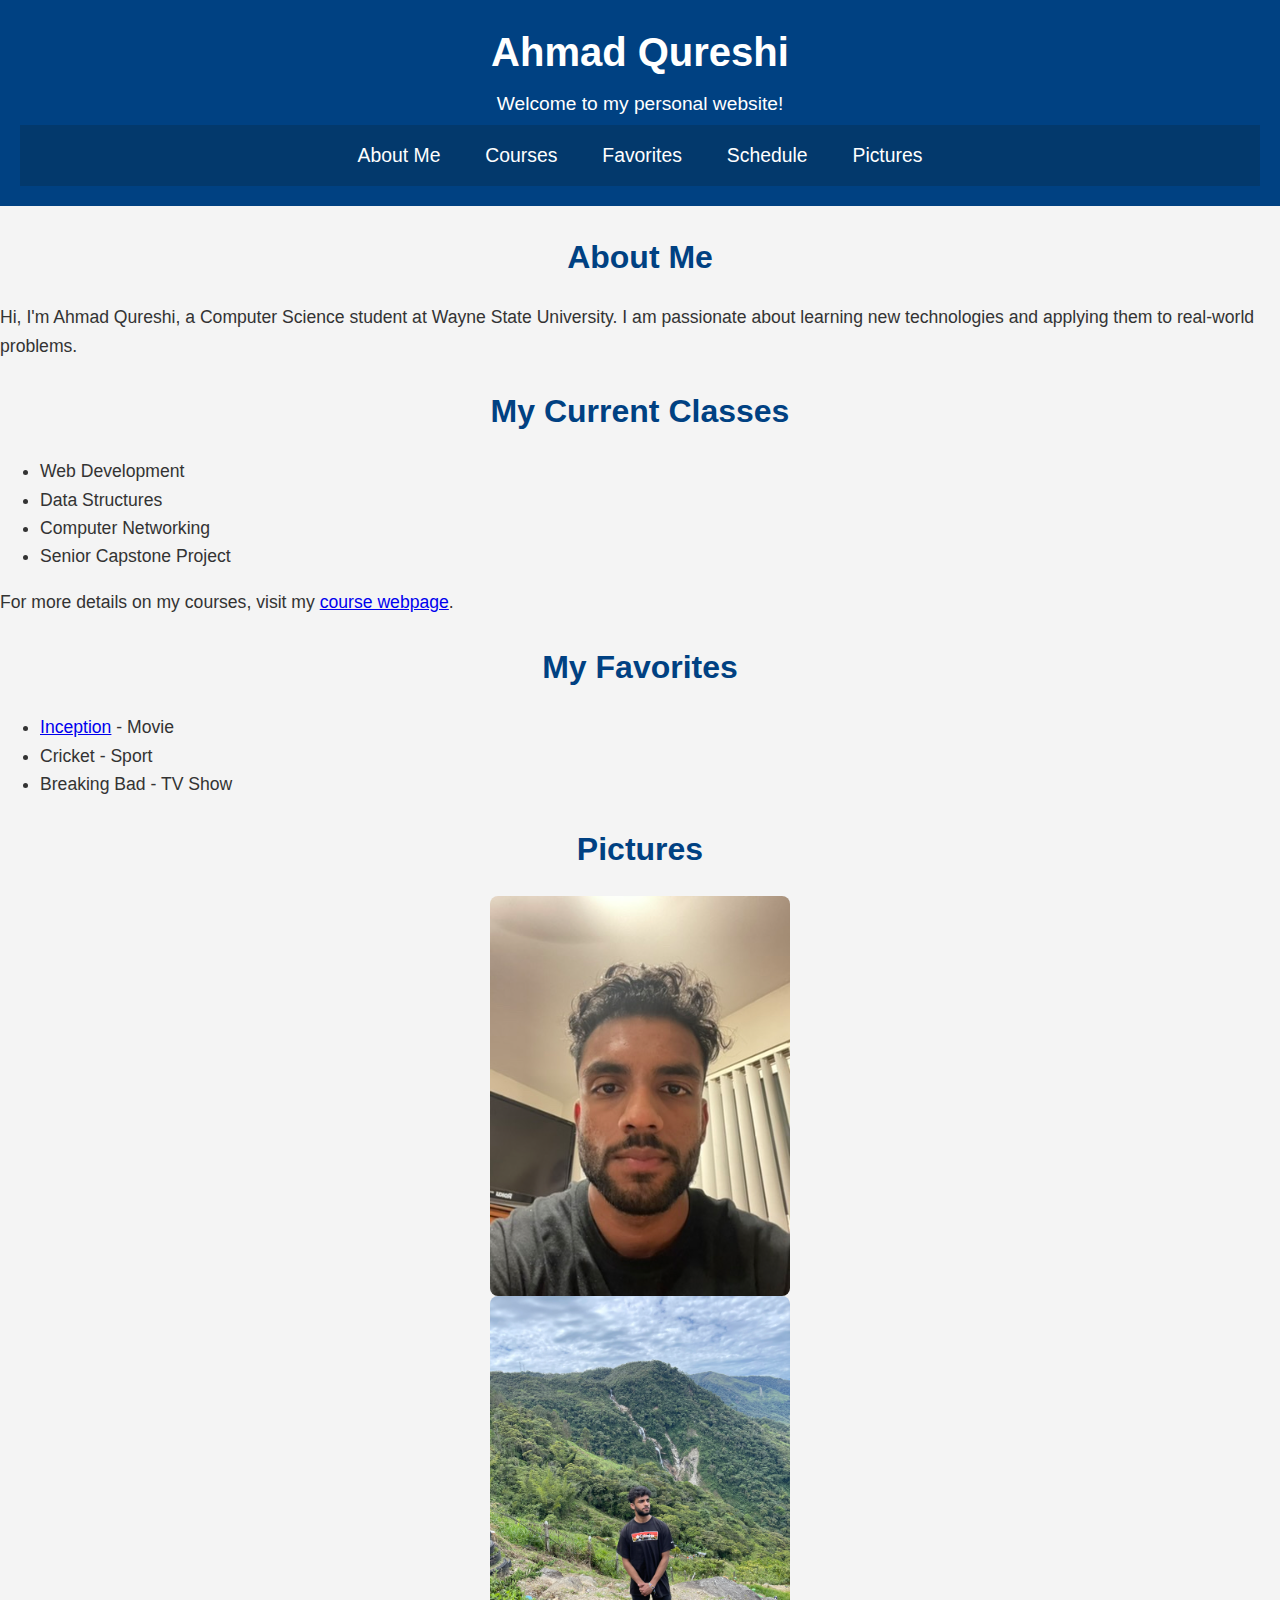
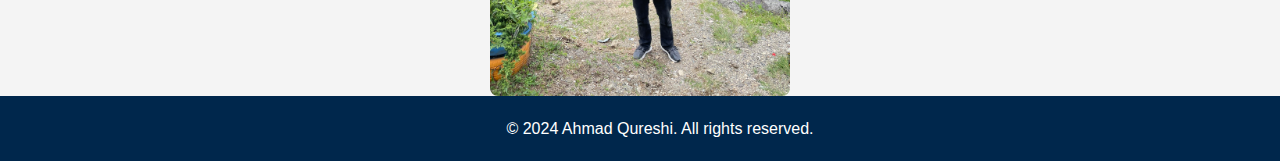
<file: index.html>
<!DOCTYPE html>
<html lang="en">
<head>
    <meta charset="UTF-8">
    <meta name="viewport" content="width=device-width, initial-scale=1.0">
    <title>Ahmad Qureshi - Home</title>
    <link rel="stylesheet" href="styles.css">
</head>
<body>
    <header>
        <h1>Ahmad Qureshi</h1>
        <p>Welcome to my personal website!</p>
        <nav>
            <ul>
                <li><a href="#about">About Me</a></li>
                <li><a href="coursepage.html">Courses</a></li>
                <li><a href="#favorites">Favorites</a></li>
                <li><a href="#schedule">Schedule</a></li>
                <li><a href="#pictures">Pictures</a></li>
            </ul>
        </nav>
    </header>

    <section id="about">
        <h2>About Me</h2>
        <p>Hi, I'm Ahmad Qureshi, a Computer Science student at Wayne State University. I am passionate about learning new technologies and applying them to real-world problems.</p>
    </section>

    <section id="schedule">
        <h2>My Current Classes</h2>
        <ul>
            <li>Web Development</li>
            <li>Data Structures</li>
            <li>Computer Networking</li>
            <li>Senior Capstone Project</li>
        </ul>
        <p>For more details on my courses, visit my <a href="coursepage.html">course webpage</a>.</p>
    </section>

    <section id="favorites">
        <h2>My Favorites</h2>
        <ul>
            <li><a href="https://www.imdb.com">Inception</a> - Movie</li>
            <li>Cricket - Sport</li>
            <li>Breaking Bad - TV Show</li>
        </ul>
    </section>

    <section id="My Pictures">
        <h2>Pictures</h2>
        <img src="static/photo1.jpeg" alt="Personal Photo" width="300px">
        <img src="static/photo2.jpeg" alt="Favorite Scenery" width="300px">
    </section>

    <footer>
        <p>&copy; 2024 Ahmad Qureshi. All rights reserved.</p>
    </footer>
</body>
</html>
</file>
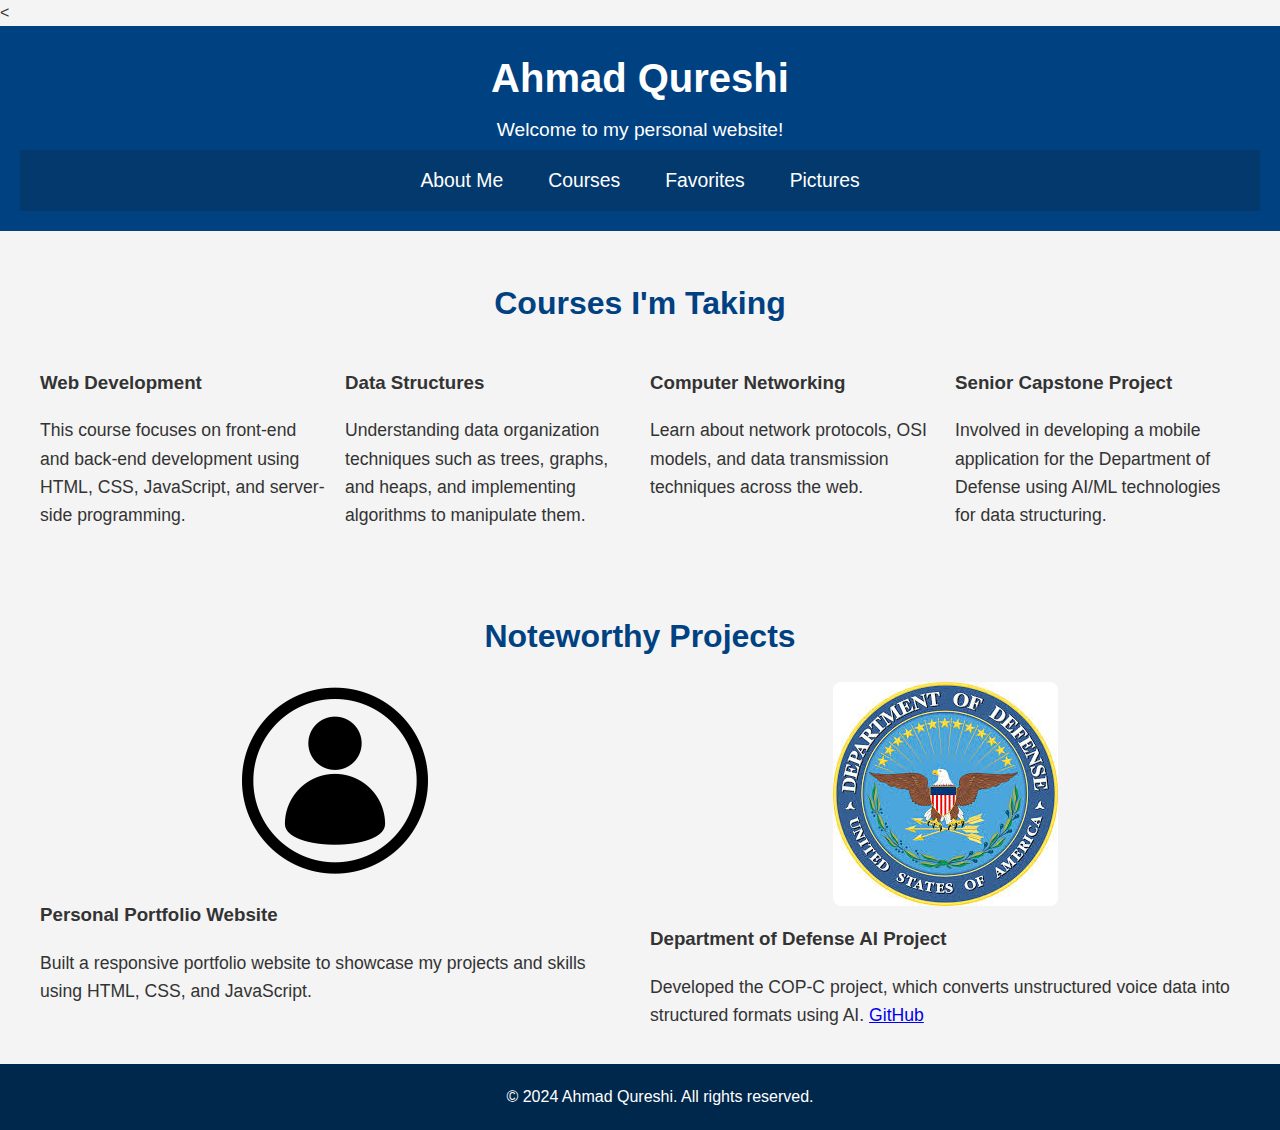
<file: coursepage.html>
<<!DOCTYPE html>
<html lang="en">
<head>
    <meta charset="UTF-8">
    <meta name="viewport" content="width=device-width, initial-scale=1.0">
    <title>Ahmad Qureshi - Personal Website</title>
    <link rel="stylesheet" href="styles.css">
</head>
<body>
    <header>
        <h1>Ahmad Qureshi</h1>
        <p>Welcome to my personal website!</p>
        <nav>
            <ul>
                <li><a href="index.html">About Me</a></li>
                <li><a href="coursepage.html">Courses</a></li>
                <li><a href="index.html">Favorites</a></li>
                <li><a href="index.html">Pictures</a></li>
            </ul>
        </nav>
    </header>

    <section>
    <section id="courses" class="container">
        <h2>Courses I'm Taking</h2>
        <div class="course-grid">
            <div class="course">
                <h3>Web Development</h3>
                <p>This course focuses on front-end and back-end development using HTML, CSS, JavaScript, and server-side programming.</p>
            </div>
            <div class="course">
                <h3>Data Structures</h3>
                <p>Understanding data organization techniques such as trees, graphs, and heaps, and implementing algorithms to manipulate them.</p>
            </div>
            <div class="course">
                <h3>Computer Networking</h3>
                <p>Learn about network protocols, OSI models, and data transmission techniques across the web.</p>
            </div>
            <div class="course">
                <h3>Senior Capstone Project</h3>
                <p>Involved in developing a mobile application for the Department of Defense using AI/ML technologies for data structuring.</p>
            </div>
        </div>
    </section>

    <section id="projects" class="container">
        <h2>Noteworthy Projects</h2>
        <div class="course-grid">
            <div class="project">
                <img src="static/ICON.png" alt="Portfolio Project">
                <h3>Personal Portfolio Website</h3>
                <p>Built a responsive portfolio website to showcase my projects and skills using HTML, CSS, and JavaScript.</p>
            </div>
            <div class="project">
                <img src="static/images.jpeg" alt="COP-C Project">
                <h3>Department of Defense AI Project</h3>
                <p>Developed the COP-C project, which converts unstructured voice data into structured formats using AI. <a href="https://github.com/cop-c">GitHub</a></p>
            </div>
        </div>
    </section>
</section>

<footer>
    <p>&copy; 2024 Ahmad Qureshi. All rights reserved.</p>
</footer>
</body>
</html>
</file>
<file: styles.css>
/* Base styling */
body {
    font-family: 'Helvetica Neue', Arial, sans-serif;
    line-height: 1.6;
    margin: 0;
    padding: 0;
    background-color: #f4f4f4;
    color: #333;
}

/* Header */
header {
    background-color: #004182;
    color: #fff;
    padding: 20px;
    text-align: center;
}

header h1 {
    margin: 0;
    font-size: 2.5em;
    font-weight: bold;
}

header p {
    margin: 5px 0;
    font-size: 1.2em;
}

/* Navigation */
nav {
    background-color: #03396c;
    text-align: center;
    padding: 15px 0;
}

nav ul {
    list-style-type: none;
    margin: 0;
    padding: 0;
}

nav ul li {
    display: inline;
    margin: 0 20px;
}

nav a {
    color: white;
    text-decoration: none;
    font-size: 1.1em;
}

nav a:hover {
    color: #1e90ff;
}

/* Main content styling */
.container {
    max-width: 1200px;
    margin: 0 auto;
    padding: 20px;
}

section h2 {
    color: #004182;
    margin-bottom: 20px;
    font-size: 2em;
    text-align: center;
}

p, ul {
    font-size: 1.1em;
    margin-bottom: 15px;
}

/* Schedule Table */
table {
    width: 100%;
    border-collapse: collapse;
    margin-top: 20px;
}

table th, table td {
    padding: 10px;
    text-align: left;
    border-bottom: 1px solid #ccc;
}

table th {
    background-color: #004182;
    color: white;
    font-weight: bold;
}

table td {
    background-color: #f4f4f4;
}

/* Grid layout for projects and courses */
.course-grid, .project-grid {
    display: grid;
    grid-template-columns: repeat(auto-fit, minmax(200px, 1fr));
    gap: 20px;
}

/* Hover effects for interactivity */
.project img:hover, .course:hover {
    transform: scale(1.05);
    transition: transform 0.2s ease;
}

img {
    max-width: 100%;
    height: auto;
    border-radius: 8px;
    display: block;
    margin: 0 auto;
}

/* Footer */
footer {
    background-color: #00274c;
    color: white;
    text-align: center;
    padding: 20px;
    position: relative;
    bottom: 0;
    width: 100%;
}

footer p {
    margin: 0;
    font-size: 1em;
}

/* Responsive Design */
@media (max-width: 768px) {
    nav ul li {
        display: block;
        margin: 10px 0;
    }

    .course-grid, .project-grid {
        grid-template-columns: 1fr;
    }

    section h2 {
        font-size: 1.8em;
    }

    p, ul {
        font-size: 1em;
    }
}
</file>
